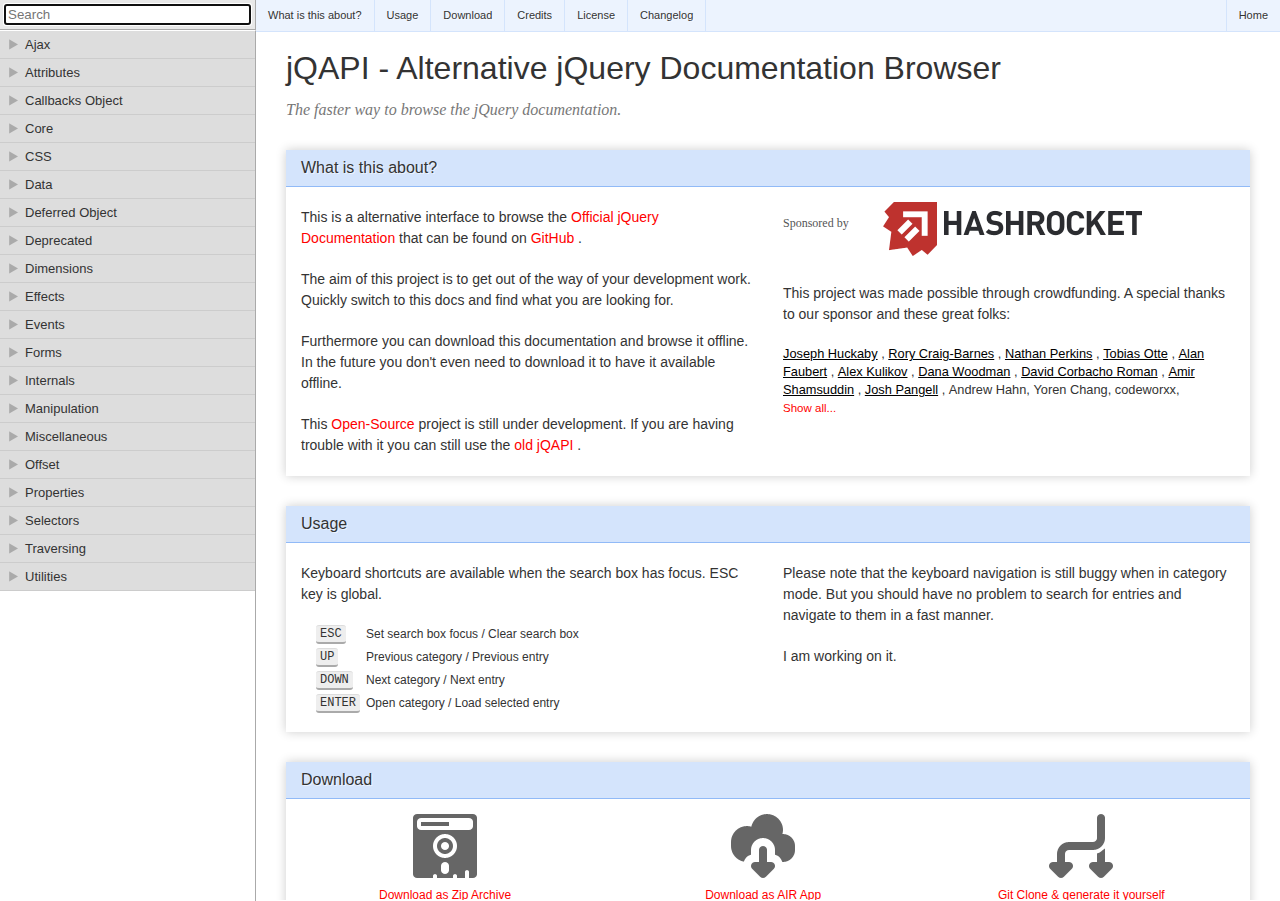
<file: resources/public/jqapi/index.html>
<!DOCTYPE html>
<html>
  <head>
    <title>jQAPI - Alternative jQuery Documentation Browser</title>
    <meta content='text/html; charset=utf-8' name='content-type' />
    <meta content='Alternative jQuery Documentation Browser' name='description' />
    <link href='assets/favicon.ico' rel='shortcut icon' type='image/x-icon' />
    <link href='/favicon.ico' rel='icon' type='image/x-icon' />
    <link href='assets/bundle.css' rel='stylesheet' type='text/css' />
    <script src='assets/bundle.js' type='text/javascript'></script>
  </head>
  <body>
    <div id='sidebar'>
      <div id='search'>
        <input autocomplete='off' autofocus='autofocus' autosave='searchdoc' id='search-field' placeholder='Search' results='0' type='search' />
      </div>
      <div id='sidebar-content'>
        <ul id='categories'>
          <li class='loader'>Loading...</li>
        </ul>
        <ul class='entries' id='results'>
          <li class='not-found'>Nothing found.</li>
        </ul>
      </div>
    </div>
    <div id='content'>
      <div id='header'>
        <ul id='signatures-nav'>
          <li>
            <a href='#about'>
              <span>What is this about?</span>
            </a>
          </li>
          <li>
            <a href='#usage'>
              <span>Usage</span>
            </a>
          </li>
          <li>
            <a href='#download'>
              <span>Download</span>
            </a>
          </li>
          <li>
            <a href='#credits'>
              <span>Credits</span>
            </a>
          </li>
          <li>
            <a href='#license'>
              <span>License</span>
            </a>
          </li>
          <li>
            <a href='#changelog'>
              <span>Changelog</span>
            </a>
          </li>
        </ul>
        <ul id='navigation'>
          <li>
            <a href='/'>
              <span>Home</span>
            </a>
          </li>
        </ul>
      </div>
      <div id='entry'>
        <div id='entry-wrapper'>
          <div id='entry-header'>
            <h1>jQAPI - Alternative jQuery Documentation Browser</h1>
            <p>The faster way to browse the jQuery documentation.</p>
          </div>
          <ul id='entries'>
            <li class='entry'>
              <ul class='signatures'>
                <li class='signature'>
                  <h2 class='title'>What is this about?</h2>
                  <div class='row clearfix'>
                    <div class='left' id='intro'>
                      <p>
                        This is a alternative interface to browse the
                        <a href='http://api.jquery.com'>Official jQuery Documentation</a>
                        that can be found on
                        <a href='https://github.com/jquery/api.jquery.com'>GitHub</a>
                        .
                      </p>
                      <p>
                        The aim of this project is to get out of the way of your development work.
                        Quickly switch to this docs and find what you are looking for.
                      </p>
                      <p>
                        Furthermore you can download this documentation and browse it offline.
                        In the future you don't even need to download it to have it available
                        offline.
                      </p>
                      <p>
                        This
                        <a href='https://github.com/jqapi/jqapi'>Open-Source</a>
                        project is still under development. If you are having trouble with it
                        you can still use the
                        <a href='http://old.jqapi.com'>old jQAPI</a>
                        .
                      </p>
                    </div>
                    <div class='right' id='donors'>
                      <div id='sponsor'>
                        <span>Sponsored by</span>
                        <a href='http://hashrocket.com'>Hashrocket</a>
                      </div>
                      <p>
                        This project was made possible through crowdfunding.
                        A special thanks to our sponsor and these great folks:
                      </p>
                      <ul>
                        <li>
                          <a href='http://cubixcloud.com'>Joseph Huckaby</a>
                        </li>
                        <li>
                          <a href='http://glasspear.ca'>Rory Craig-Barnes</a>
                        </li>
                        <li>
                          <a href='http://maxmo.net'>Nathan Perkins</a>
                        </li>
                        <li>
                          <a href='http://tobias-otte.de'>Tobias Otte</a>
                        </li>
                        <li>
                          <a href='http://www.tl-dr.org'>Alan Faubert</a>
                        </li>
                        <li>
                          <a href='http://alexkulikov.com'>Alex Kulikov</a>
                        </li>
                        <li>
                          <a href='http://danawoodman.com'>Dana Woodman</a>
                        </li>
                        <li>
                          <a href='http://corbacho.info'>David Corbacho Roman</a>
                        </li>
                        <li>
                          <a href='http://edibleexperiences.com'>Amir Shamsuddin</a>
                        </li>
                        <li>
                          <a href='http://joshpangell.com'>Josh Pangell</a>
                        </li>
                        <li>Andrew Hahn</li>
                        <li>Yoren Chang</li>
                        <li>codeworxx</li>
                        <li class='donor'>Steven Olsen</li>
                        <li class='donor'>Brock Adams</li>
                        <li class='donor'>Simen Svale Skogsrud</li>
                        <li class='donor'>Mironov Mikhail</li>
                        <li class='donor'>Geoffrey Doret</li>
                        <li class='donor'>Johan Hermansson</li>
                        <li class='donor'>Tim Osborn</li>
                      </ul>
                    </div>
                  </div>
                </li>
              </ul>
            </li>
            <li class='entry'>
              <ul class='signatures'>
                <li class='signature'>
                  <h2 class='title'>Usage</h2>
                  <div class='row clearfix'>
                    <div class='left'>
                      <p>
                        Keyboard shortcuts are available when the search box has focus. ESC key is global.
                      </p>
                      <ul id='keys'>
                        <li>
                          <span>ESC</span>
                          Set search box focus / Clear search box
                        </li>
                        <li>
                          <span>UP</span>
                          Previous category / Previous entry
                        </li>
                        <li>
                          <span>DOWN</span>
                          Next category / Next entry
                        </li>
                        <li>
                          <span>ENTER</span>
                          Open category / Load selected entry
                        </li>
                      </ul>
                    </div>
                    <div class='right'>
                      <p>
                        Please note that the keyboard navigation is
                        still buggy when in category mode.
                        But you should have no problem
                        to search for entries and navigate to them
                        in a fast manner.
                      </p>
                      <p>
                        I am working on it.
                      </p>
                    </div>
                  </div>
                </li>
              </ul>
            </li>
            <li class='entry'>
              <ul class='signatures'>
                <li class='signature' id='download'>
                  <h2 class='title'>Download</h2>
                  <div class='row clearfix'>
                    <div class='third' id='zip'>
                      <a href='/jqapi.zip'>Download as Zip Archive</a>
                    </div>
                    <div class='third' id='air'>
                      <a href='/jqapi.air'>Download as AIR App</a>
                    </div>
                    <div class='third' id='git'>
                      <a href='https://github.com/jqapi/jqapi#generate-the-documentation'>Git Clone &amp; generate it yourself</a>
                    </div>
                  </div>
                </li>
              </ul>
            </li>
            <li class='entry'>
              <ul class='signatures'>
                <li class='signature'>
                  <h2 class='title'>Credits</h2>
                  <ul id='credits'>
                    <li>
                      <a href='http://jquery.com'>jQuery</a>
                    </li>
                    <li>
                      <a href='http://api.jquery.com/'>Official Documentation</a>
                    </li>
                    <li>
                      <a href='http://railsapi.com'>Rails API</a>
                    </li>
                    <li>
                      <a href='http://benalman.com/projects/jquery-bbq-plugin/'>BBQ Plugin</a>
                    </li>
                    <li>
                      <a href='http://benalman.com/projects/jquery-dotimeout-plugin/'>doTimeout Plugin</a>
                    </li>
                    <li>
                      <a href='http://johannburkard.de/blog/programming/javascript/highlight-javascript-text-higlighting-jquery-plugin.html'>Highlight Plugin</a>
                    </li>
                    <li>
                      <a href='http://www.steamdev.com/snippet/'>Snippet Plugin</a>
                    </li>
                    <li>
                      <a href='https://github.com/versal/sandbox-js'>Sandbox Plugin</a>
                    </li>
                    <li>
                      <a href='http://coffeescript.org/'>CoffeeScript</a>
                    </li>
                    <li>
                      <a href='http://www.sinatrarb.com/'>Sinatra</a>
                    </li>
                    <li>
                      <a href='https://github.com/wycats/thor'>Thor</a>
                    </li>
                    <li>
                      <a href='http://sass-lang.com/'>Sass</a>
                    </li>
                    <li>
                      <a href='http://haml.info/'>Haml</a>
                    </li>
                    <li>
                      <a href='https://github.com/sstephenson/sprockets'>Sprockets</a>
                    </li>
                    <li>
                      <a href='http://adamwhitcroft.com/batch/'>Batch Icons</a>
                    </li>
                    <li>
                      <a href='http://benalman.com/'>Ben Alman</a>
                    </li>
                    <li>
                      <a href='http://www.erikzaadi.com/'>Erik Zaadi</a>
                    </li>
                    <li>
                      <a href='https://twitter.com/egukin'>Arnold Sakhnov</a>
                    </li>
                    <li>
                      <a href='https://github.com/Klortho'>Chris Maloney</a>
                    </li>
                    <li>
                      <a href='http://yayquery.com/'>yayQuery</a>
                    </li>
                    <li>
                      <a href='http://technikwuerze.de/podcast/technikwuerze163/'>Technikw&uuml;rze</a>
                    </li>
                    <li>
                      <a href='http://mediatemple.net/'>Media Temple</a>
                    </li>
                    <li>to be continued...</li>
                  </ul>
                </li>
              </ul>
            </li>
            <li class='entry'>
              <ul class='signatures'>
                <li class='signature'>
                  <h2 class='title'>License</h2>
                  <div id='license'>
                    <div>
                      <a href='http://jquery.com'>jQuery</a>
                      and its documentation is licensed under the
                      <a href='http://jquery.org/license/'>MIT &amp; GPL licenses</a>
                      . jQAPI is
                      <a href='https://github.com/jqapi/jqapi'>Open-Source</a>
                      and running under the same
                      <a href='LICENSE'>licenses</a>
                      .
                    </div>
                    <div>
                      jQAPI is coded by
                      <a href='http://mustardamus.com'>Sebastian Senf</a>
                      . Follow me
                      <a href='http://twitter.com/mustardamus'>@mustardamus</a>
                      .
                    </div>
                  </div>
                </li>
              </ul>
            </li>
            <li class='entry'>
              <ul class='signatures'>
                <li class='signature' id='changelog'>
                  <h2 class='title'>Changelog</h2>
                  <ul>
                    <li>
                      <span>[2013-01-21]</span>
                      jQAPI is again available as stand alone AIR app.
                    </li>
                    <li>
                      <span>[2013-01-21]</span>
                      Don't set focus on search field on mobile devices if pointer is over the sidebar.
                    </li>
                    <li>
                      <span>[2013-01-18]</span>
                      Find best matching entry on search, and put it on first position.
                    </li>
                    <li>
                      <span>[2013-01-15]</span>
                      Relative paths so you can store the offline jQAPI in a subfolder. (By
                      <a href='https://github.com/jqapi/jqapi/commit/dadfba870fb9f165862ca3afbc682d4b4721c2a4'>Klortho</a>
                      )
                    </li>
                    <li>
                      <span>[2013-01-10]</span>
                      Released the revamped and better jQAPI.
                    </li>
                    <li>
                      <span>[2011-xx-xx]</span>
                      Documentation updating and some bug fixing.
                    </li>
                    <li>
                      <span>[2010-03-10]</span>
                      Major code refactoring.
                    </li>
                    <li>
                      <span>[2010-01-31]</span>
                      Complete rewrite for the masses.
                    </li>
                    <li>
                      <span>[2010-01-29]</span>
                      Released very first version.
                    </li>
                  </ul>
                  <a href='http://twitter.com/jqapi' id='follow'>Follow @jqapi for updates</a>
                </li>
              </ul>
            </li>
          </ul>
        </div>
      </div>
    </div>
  </body>
  <script type='text/javascript'>
    //<![CDATA[
      if(window.location.hostname === 'jqapi.com') {
        var _gaq = _gaq || [];
        _gaq.push(['_setAccount', 'UA-12732447-1']);
        _gaq.push(['_trackPageview']);
        (function() {
          var ga = document.createElement('script');
          ga.type = 'text/javascript'; ga.async = true;
          ga.src = ('https:' == document.location.protocol ? 'https://ssl' : 'http://www') + '.google-analytics.com/ga.js';
          var s = document.getElementsByTagName('script')[0]; s.parentNode.insertBefore(ga, s);
        })();
      }
    //]]>
  </script>
</html>
</file>
<file: resources/public/jqapi/assets/bundle.css>
/* http://meyerweb.com/eric/tools/css/reset/ 
   v2.0 | 20110126
   License: none (public domain)
*/


html, body, div, span, applet, object, iframe,
h1, h2, h3, h4, h5, h6, p, blockquote, pre,
a, abbr, acronym, address, big, cite, code,
del, dfn, em, img, ins, kbd, q, s, samp,
small, strike, strong, sub, sup, tt, var,
b, u, i, center,
dl, dt, dd, ol, ul, li,
fieldset, form, label, legend,
table, caption, tbody, tfoot, thead, tr, th, td,
article, aside, canvas, details, embed, 
figure, figcaption, footer, header, hgroup, 
menu, nav, output, ruby, section, summary,
time, mark, audio, video {
	margin: 0;
	padding: 0;
	border: 0;
	font-size: 100%;
	font: inherit;
	vertical-align: baseline;
}
/* HTML5 display-role reset for older browsers */
article, aside, details, figcaption, figure, 
footer, header, hgroup, menu, nav, section {
	display: block;
}
body {
	line-height: 1;
}
ol, ul {
	list-style: none;
}
blockquote, q {
	quotes: none;
}
blockquote:before, blockquote:after,
q:before, q:after {
	content: '';
	content: none;
}
table {
	border-collapse: collapse;
	border-spacing: 0;
}
html {
  font-size: 16px; }

body {
  font-size: 62.5%;
  font-family: "Helvetica Neue", Arial, sans-serif;
  color: #333333;
  background: white;
  overflow: hidden; }

.clearfix:after {
  visibility: hidden;
  display: block;
  font-size: 0;
  content: " ";
  clear: both;
  height: 0; }

#intro p a {
  color: red;
  text-decoration: none; }
  #intro p a:hover {
    text-decoration: underline; }

#donors ul {
  list-style: none;
  margin: 0 15px 15px 15px;
  font-size: 1.28em;
  line-height: 18px; }
  #donors ul li {
    display: inline; }
    #donors ul li.donor {
      display: none; }
    #donors ul li.all {
      display: block; }
      #donors ul li.all a {
        color: red;
        font-size: 0.9em;
        text-decoration: none; }
        #donors ul li.all a:hover {
          text-decoration: underline; }
    #donors ul li a {
      color: black;
      text-decoration: underline; }
      #donors ul li a:hover {
        color: red; }
    #donors ul li:after {
      content: ", "; }
    #donors ul li:last-child:after {
      content: ""; }

#sponsor {
  position: relative;
  margin: 15px 0 0 15px; }
  #sponsor span {
    position: absolute;
    font-size: 1.2em;
    font-family: "Bitstream Vera Serif", "Liberation Serif", Georgia, serif;
    color: #555555;
    top: 15px; }
  #sponsor a {
    margin-left: 100px;
    display: block;
    width: 264px;
    height: 61px;
    background: url("hashrocket.png") no-repeat;
    text-indent: -30000px; }

#credits {
  list-style: none;
  padding: 15px;
  font-size: 1.28em;
  line-height: 18px; }
  #credits li {
    display: inline; }
    #credits li a {
      color: black;
      text-decoration: underline; }
      #credits li a:hover {
        color: red; }
    #credits li:after {
      content: ", "; }
    #credits li:last-child:after {
      content: ""; }

#license {
  padding: 15px; }
  #license div {
    font-size: 1.28em;
    line-height: 20px; }
    #license div a {
      color: red;
      text-decoration: none; }
      #license div a:hover {
        color: red;
        text-decoration: underline; }

#changelog {
  position: relative; }
  #changelog a {
    color: red;
    text-decoration: none; }
    #changelog a:hover {
      text-decoration: underline; }
  #changelog a#follow {
    position: absolute;
    top: 55px;
    right: 15px;
    font-size: 1.28em; }
  #changelog ul {
    padding: 15px;
    list-style: none;
    line-height: 18px;
    font-size: 1.28em; }
    #changelog ul li {
      position: relative;
      padding-left: 100px; }
      #changelog ul li span {
        position: absolute;
        left: 0;
        color: #666666; }

#download .row {
  padding: 15px 0; }
#download a {
  font-size: 1.2em;
  padding-top: 75px;
  color: red;
  text-decoration: none;
  display: block;
  text-align: center; }
  #download a:hover {
    text-decoration: underline; }
#download #zip a {
  background: url("download_zip.png") top center no-repeat; }
#download #air a {
  background: url("download_air.png") top center no-repeat; }
#download #git a {
  background: url("download_git.png") top center no-repeat; }

#keys {
  padding: 0 0 15px 30px; }
  #keys li {
    position: relative;
    padding: 3px 0 0 50px;
    font-size: 1.2em;
    margin-bottom: 8px; }
    #keys li span {
      position: absolute;
      top: 0;
      left: 0;
      background: #eeeeee;
      border-bottom: 2px solid #aaaaaa;
      border-top: 1px solid #dddddd;
      border-radius: 3px;
      padding: 2px 4px;
      font-family: Monaco, "Bitstream Vera Sans Mono", "Lucida Console", Terminal, monospace; }
#sidebar {
  float: left;
  width: 20%; }

#sidebar-content {
  font-size: 1.3em;
  height: 600px;
  overflow-y: scroll;
  overflow-x: hidden;
  border-right: 1px solid #aaaaaa;
  border-top: 1px solid rgba(255, 255, 255, 0.4); }
#search {
  padding: 4px;
  background: #e8e8e8;
  border-right: 1px solid #aaaaaa;
  border-bottom: 1px solid #aaaaaa; }
  #search #search-field {
    width: 100%; }
#categories .loader {
  text-align: center;
  padding-top: 20px; }
#categories .top-cat .top-cat-name {
  display: block;
  background: url("arrow.png") no-repeat #dddddd;
  border-bottom: 1px solid #cccccc;
  padding: 7px 0 7px 25px;
  cursor: pointer; }
#categories .top-cat .top-cat-name:hover, #categories .top-cat.hover .top-cat-name {
  background: url("arrow.png") 0 -27px no-repeat #cecece;
  border-bottom: 1px solid rgba(0, 0, 0, 0.1);
  box-shadow: inset 0 2px 3px rgba(0, 0, 0, 0.2);
  color: #111111; }
#categories .sub-cats {
  display: none; }
#categories .sub-cat .sub-cat-name {
  font-size: 0.9em;
  display: block;
  background: #eeeeee;
  border-bottom: 1px dotted #dddddd;
  padding: 7px 0 7px 25px;
  cursor: pointer; }
#categories .sub-cat .sub-cat-name:hover, #categories .sub-cat.hover .sub-cat-name {
  background: #dedede;
  border-bottom: 1px solid lightgrey; }
#categories .open .top-cat-name, #categories .open .top-cat-name:hover, #categories .open.hover .top-cat-name, #categories .open.hover .top-cat-name:hover {
  background: url("arrow.png") 0 -54px no-repeat #cecece;
  border-bottom: 1px solid rgba(0, 0, 0, 0.1);
  box-shadow: inset 0 2px 3px rgba(0, 0, 0, 0.2);
  color: #111111; }
#categories .open > .sub-cat-name, #categories .open .sub-cat-name:hover, #categories .open.hover > .sub-cat-name, #categories .open.hover .sub-cat-name:hover {
  background: #dedede;
  border-bottom: 1px solid lightgrey; }
#categories .open > .entries, #categories .open.hover > .entries {
  display: block; }
#categories .open .sub-cats, #categories .open.hover .sub-cats {
  display: block; }
.entries {
  display: none; }
  .entries .not-found {
    text-align: center;
    padding-top: 20px; }
  .entries .entry {
    background: white;
    padding: 5px 0 6px 25px;
    cursor: pointer;
    border-bottom: 1px solid #eeeeee; }
    .entries .entry .title {
      display: block; }
      .entries .entry .title .highlight {
        font-weight: bold; }
    .entries .entry .desc {
      display: block;
      width: 1000px;
      font-size: 0.8em;
      color: #888888;
      padding-top: 2px; }
    .entries .entry:hover, .entries .entry.hover {
      background: #6ea8ff; }
      .entries .entry:hover .title, .entries .entry.hover .title {
        color: #111111; }
      .entries .entry:hover .desc, .entries .entry.hover .desc {
        color: #eeeeee;
        text-shadow: 1px 1px 0 rgba(0, 0, 0, 0.2); }
  .entries li:nth-child(even) {
    background: #edf3fe; }
  .entries li.active {
    background: #3385f7;
    text-shadow: 1px 1px 0 rgba(0, 0, 0, 0.2);
    border-bottom: 1px solid #247ef4;
    box-shadow: 2px 2px 10px black; }
    .entries li.active .title {
      color: white; }
    .entries li.active .desc {
      color: #eeeeee; }
    .entries li.active:hover {
      background: #3385f7; }
      .entries li.active:hover .title {
        color: white; }
#entry {
  overflow-y: scroll;
  overflow-x: auto;
  height: 400px; }
  #entry.loading {
    background: url("loader.gif") no-repeat center center; }
  #entry #entry-wrapper {
    padding: 20px 30px; }
  #entry #entry-header {
    position: relative;
    margin-bottom: 30px; }
    #entry #entry-header h1 {
      font-size: 3.2em;
      margin-bottom: 16px; }
    #entry #entry-header p {
      font-size: 1.6em;
      font-family: "Bitstream Vera Serif", "Liberation Serif", Georgia, serif;
      font-style: italic;
      color: #777777;
      padding-right: 50px;
      line-height: 20px; }
    #entry #entry-header a {
      position: absolute;
      top: -10px;
      right: 0;
      text-decoration: none;
      color: #777777; }
      #entry #entry-header a:hover {
        text-decoration: underline;
        color: #555555; }
    #entry #entry-header #categories {
      position: absolute;
      top: 0;
      right: 0;
      color: #999999;
      font-size: 1.2em;
      line-height: 18px;
      display: none; }
  #entry #entries li.entry {
    box-shadow: 0 0 10px rgba(0, 0, 0, 0.2);
    margin-bottom: 30px; }
    #entry #entries li.entry p {
      margin-bottom: 18px;
      line-height: 21px;
      font-size: 1.4em; }
    #entry #entries li.entry .row .left, #entry #entries li.entry .row .right, #entry #entries li.entry .row .third {
      float: left;
      width: 50%; }
      #entry #entries li.entry .row .left p, #entry #entries li.entry .row .right p, #entry #entries li.entry .row .third p {
        margin: 20px 15px; }
    #entry #entries li.entry .row .third {
      width: 33%; }
    #entry #entries li.entry .longdesc {
      padding: 30px; }
      #entry #entries li.entry .longdesc h2, #entry #entries li.entry .longdesc h4 {
        font-size: 2em;
        margin: 12px 0 18px 0; }
      #entry #entries li.entry .longdesc p:last-child {
        margin-bottom: 0; }
      #entry #entries li.entry .longdesc strong, #entry #entries li.entry .longdesc b {
        font-weight: bold; }
      #entry #entries li.entry .longdesc em, #entry #entries li.entry .longdesc i {
        font-style: italic; }
      #entry #entries li.entry .longdesc a {
        color: red;
        text-decoration: none; }
      #entry #entries li.entry .longdesc a:visited {
        text-decoration: underline; }
      #entry #entries li.entry .longdesc a:hover {
        text-decoration: none;
        border-bottom: 2px solid red; }
      #entry #entries li.entry .longdesc code {
        font-family: Monaco, "Bitstream Vera Sans Mono", "Lucida Console", Terminal, monospace;
        padding: 1px 2px;
        font-size: 0.92em; }
      #entry #entries li.entry .longdesc blockquote ul {
        font-size: 1.4em;
        list-style: circle;
        margin-bottom: 16px;
        margin-left: 30px; }
        #entry #entries li.entry .longdesc blockquote ul li {
          margin-bottom: 3px; }
      #entry #entries li.entry .longdesc abbr {
        cursor: help;
        border-bottom: 1px dotted black; }
      #entry #entries li.entry .longdesc > ol, #entry #entries li.entry .longdesc > ul {
        margin: 0 0 18px 30px;
        list-style: disc; }
        #entry #entries li.entry .longdesc > ol li, #entry #entries li.entry .longdesc > ul li {
          line-height: 21px;
          font-size: 1.38em;
          margin: 5px 0; }
      #entry #entries li.entry .longdesc > ol {
        list-style: decimal; }
      #entry #entries li.entry .longdesc pre {
        background: #2b2b2b;
        margin-bottom: 18px; }
      #entry #entries li.entry .longdesc table {
        font-size: 1.4em;
        margin: 0 18px 18px 18px;
        background: #eeeeee; }
        #entry #entries li.entry .longdesc table tr {
          border-bottom: 1px solid #dddddd; }
          #entry #entries li.entry .longdesc table tr:last-child {
            border-bottom: none; }
          #entry #entries li.entry .longdesc table tr th, #entry #entries li.entry .longdesc table tr td {
            padding: 7px 15px; }
    #entry #entries li.entry .examples li.example {
      margin-top: 30px;
      position: relative;
      background: #2b2b2b; }
      #entry #entries li.entry .examples li.example .desc {
        width: 100%; }
        #entry #entries li.entry .examples li.example .desc p {
          margin: 0;
          background: #fff0aa;
          text-align: center;
          color: #333333;
          border-top: 2px solid #e0c962;
          border-bottom: 2px solid #232323;
          font-size: 1.4em;
          font-family: Monaco, "Bitstream Vera Sans Mono", "Lucida Console", Terminal, monospace;
          padding: 10px 20px;
          text-shadow: 0 2px 0 #e0c962;
          line-height: 20px; }
      #entry #entries li.entry .examples li.example .code {
        width: 100%;
        float: left;
        background: #2b2b2b;
        position: relative; }
        #entry #entries li.entry .examples li.example .code pre {
          margin: 10px;
          border: 2px dashed #232323;
          border-radius: 4px; }
        #entry #entries li.entry .examples li.example .code .lang {
          position: absolute;
          top: 10px;
          right: 10px;
          background: #232323;
          color: #dddddd;
          text-shadow: 1px 1px 0 black;
          padding: 4px 10px; }
      #entry #entries li.entry .examples li.example .sandbox {
        width: 100%;
        float: left;
        background: #2b2b2b;
        position: relative; }
        #entry #entries li.entry .examples li.example .sandbox .lang {
          position: absolute;
          top: 22px;
          right: 6px;
          background: #e0c962;
          padding: 4px 10px;
          color: #444444; }
        #entry #entries li.entry .examples li.example .sandbox .play {
          background: #fff0aa;
          margin: 10px 0 0 10px;
          border-left: 2px solid #232323;
          border-top: 2px solid #232323;
          padding: 10px; }
          #entry #entries li.entry .examples li.example .sandbox .play iframe {
            width: 100%;
            height: 100%;
            border: 2px dashed #e0c962;
            border-radius: 4px; }
    #entry #entries li.entry ul.signatures li.signature h2 {
      background: #d4e4fc;
      font-size: 1.6em;
      padding: 10px 15px;
      position: relative;
      text-shadow: 1px 1px 0 rgba(255, 255, 255, 0.6);
      border-top: 1px solid #91baf7;
      border-bottom: 1px solid #91baf7; }
      #entry #entries li.entry ul.signatures li.signature h2 span.return {
        color: #888888; }
      #entry #entries li.entry ul.signatures li.signature h2 span.version {
        position: absolute;
        top: 13px;
        right: 15px;
        font-size: 0.7em;
        color: #777777; }
    #entry #entries li.entry ul.signatures li.signature:first-child h2 {
      border-top: none; }
    #entry #entries li.entry ul.signatures li.signature table.arguments {
      width: 100%; }
      #entry #entries li.entry ul.signatures li.signature table.arguments tr {
        background: #edf3fe; }
        #entry #entries li.entry ul.signatures li.signature table.arguments tr td {
          font-size: 1.36em;
          padding: 10px 15px;
          border-bottom: 1px solid #eeeeee;
          line-height: 16px; }
          #entry #entries li.entry ul.signatures li.signature table.arguments tr td.name {
            width: 200px; }
          #entry #entries li.entry ul.signatures li.signature table.arguments tr td.type {
            width: 100px;
            color: #888888; }
      #entry #entries li.entry ul.signatures li.signature table.arguments tr:nth-child(even) {
        background: #e5edf9; }
#content {
  float: left;
  width: 80%; }
#header {
  background: #ecf3fe;
  position: relative;
  min-height: 31px;
  border-bottom: 1px solid #d4e4fc;
  overflow: hidden; }
  #header ul {
    position: absolute;
    height: 31px; }
    #header ul li {
      float: left;
      height: 100%; }
      #header ul li a {
        display: block;
        height: 100%;
        border-right: 1px solid #d4e4fc;
        font-size: 1.1em;
        color: #333333;
        text-shadow: 1px 1px 0 rgba(255, 255, 255, 0.5);
        text-decoration: none; }
        #header ul li a span {
          display: block;
          padding: 10px 12px 0 12px; }
        #header ul li a:hover {
          background: #d4e4fc;
          color: #111111; }
  #header ul#signatures-nav li:first-child a {
    border-left: none; }
  #header ul#navigation {
    right: 0; }
    #header ul#navigation li:first-child a {
      border-left: 1px solid #d4e4fc; }
    #header ul#navigation li:last-child a {
      border-right: none; }
pre {
  font-family: Monaco, "Bitstream Vera Sans Mono", "Lucida Console", Terminal, monospace;
  font-size: 13px;
  overflow: auto;
  color: #e6e1dc;
  text-shadow: 1px 1px 0 #222222; }
  pre ol {
    width: 100%;
    line-height: 19px;
    padding: 15px 0; }
    pre ol li {
      min-height: 19px;
      font-size: 13px;
      padding: 0 15px; }
      pre ol li .sh_keyword {
        color: #cc7833; }
      pre ol li .sh_type {
        color: #ffc66d; }
      pre ol li .sh_string {
        color: #a5c261; }
      pre ol li .sh_regexp {
        color: #a5c261; }
      pre ol li .sh_specialchar {
        color: #a5c261; }
      pre ol li .sh_comment {
        color: #bc9458;
        font-style: italic; }
      pre ol li .sh_number {
        color: #a5c261; }
      pre ol li .sh_preproc {
        color: white; }
      pre ol li .sh_symbol {
        color: #e6e1dc; }
      pre ol li .sh_function {
        color: #ffc66d; }
      pre ol li .sh_cbracket {
        color: #ffc66d; }
      pre ol li .sh_url {
        color: #9ef457; }
      pre ol li .sh_date {
        color: #ee85e2; }
      pre ol li .sh_time {
        color: #ee85e2; }
      pre ol li .sh_file {
        color: #ee85e2; }
      pre ol li .sh_ip {
        color: #9ef457; }
      pre ol li .sh_name {
        color: #9ef457; }
      pre ol li .sh_variable {
        color: #d0d0ff; }
      pre ol li .sh_oldfile {
        color: #9ef457; }
      pre ol li .sh_newfile {
        color: #9ef457; }
      pre ol li .sh_difflines {
        color: #ee85e2; }
      pre ol li .sh_selector {
        color: #72d42c; }
      pre ol li .sh_property {
        color: #ffc66d; }
      pre ol li .sh_value {
        color: #a5c261; }
</file>
